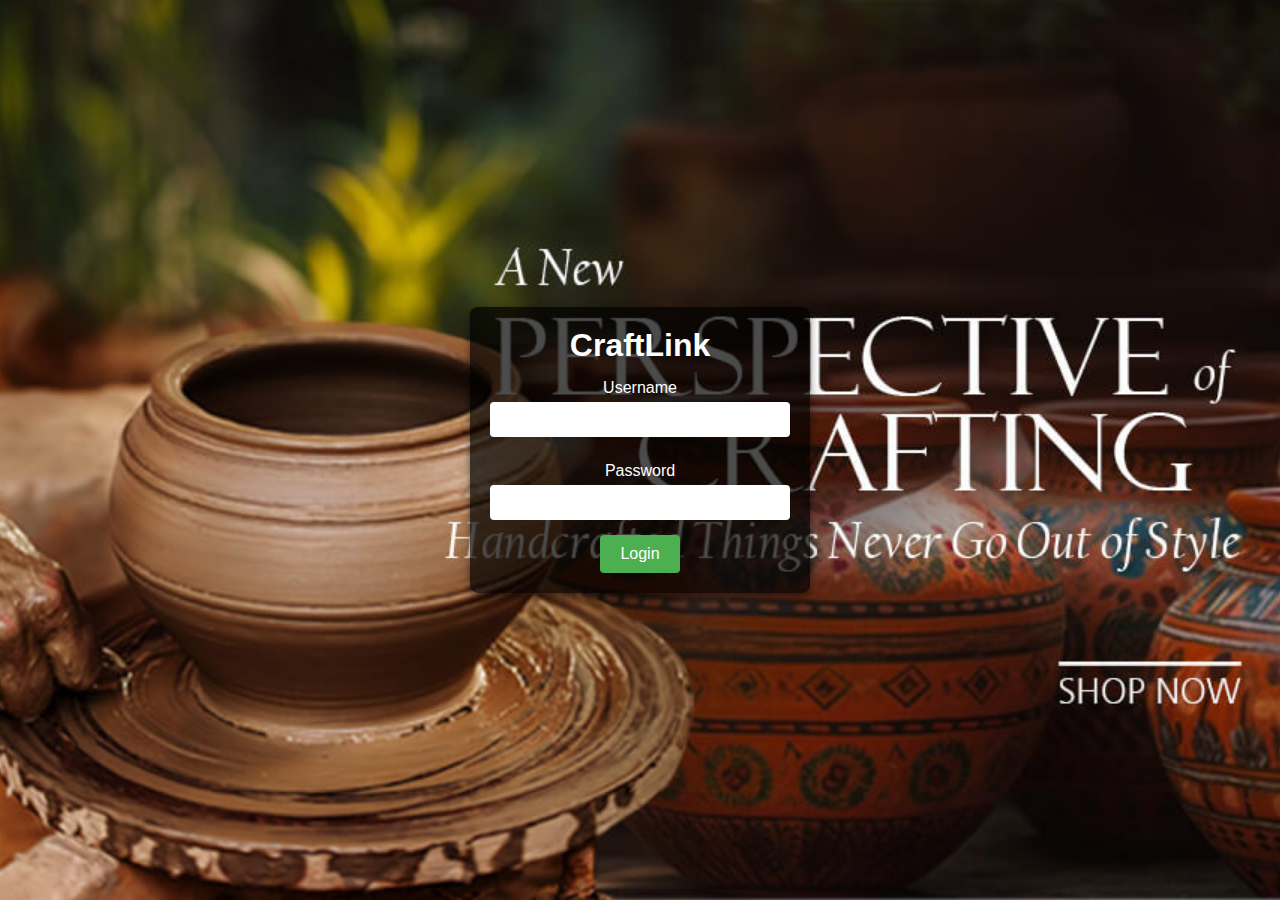
<file: index.html>
<!DOCTYPE html>
<html lang="en">
<head>
    <meta charset="UTF-8">
    <meta name="viewport" content="width=device-width, initial-scale=1.0">
    <title>CraftLink Login</title>
    <link rel="stylesheet" href="style.css">
</head>
<body>
    <div class="background-image"></div>
    <div class="login-container">
        
        <form id="loginForm">
            <h1>CraftLink</h1>
            <div class="input-group">
                <label for="username">Username</label>
                <input type="text" id="username" name="username" required>
            </div>
            <div class="input-group">
                <label for="password">Password</label>
                <input type="password" id="password" name="password" required>
            </div>
            <button type="submit" class="login-button">Login</button>
        </form>
        <div id="error-message" class="error-message"></div>
    </div>

    <script src="script.js"></script>

</body>
</html>
</file>
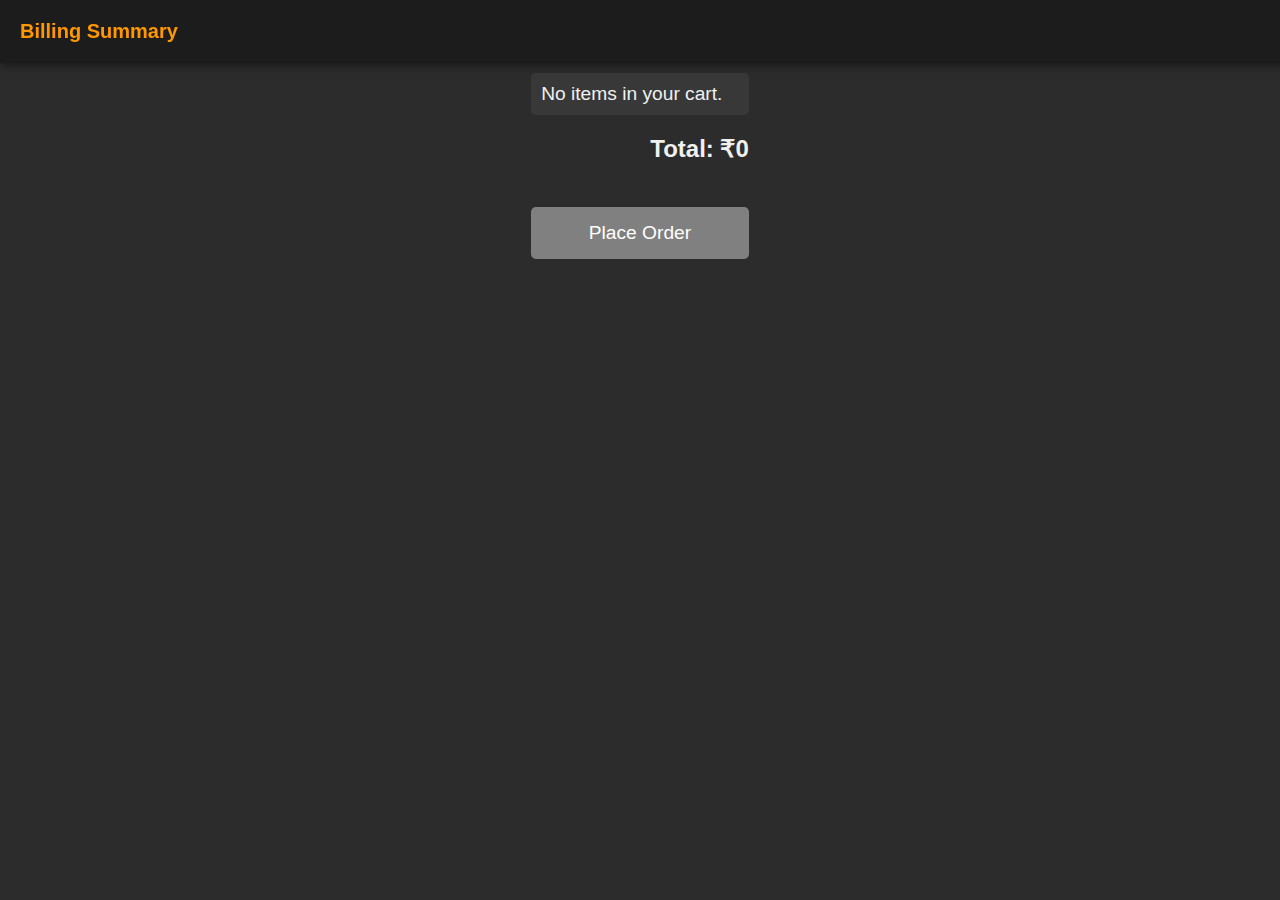
<file: billing.html>
<!DOCTYPE html>
<html lang="en">
<head>
    <meta charset="UTF-8">
    <meta name="viewport" content="width=device-width, initial-scale=1.0">
    <title>Billing Page</title>
    <link rel="stylesheet" href="style.css">
</head>
<body class="dark-mode">
    <header>
        <h1>Billing Summary</h1>
    </header>
    <main>
        <h2>Order Summary</h2>
        <ul id="billingItems" class="cart-items"></ul>
        <h3 id="totalAmount" class="total-amount">Total: ₹0</h3>
        <!-- Order Button -->
        <button id="orderButton" class="order-button">Place Order</button>
        <!-- Success Message (Initially hidden) -->
        <p id="successMessage" class="success-message" style="display:none;">Order placed successfully!</p>
    </main>

    <script>
        window.onload = function() {
    const cart = JSON.parse(localStorage.getItem('cart')) || [];
    
    const billingItems = document.getElementById('billingItems');
    const totalAmountDisplay = document.getElementById('totalAmount');
    const orderButton = document.getElementById('orderButton');
    const successMessage = document.getElementById('successMessage');

    let totalAmount = 0;

    // Display the cart items or a message if the cart is empty
    if (cart.length === 0) {
        const li = document.createElement('li');
        li.textContent = 'No items in your cart.';
        billingItems.appendChild(li);
        orderButton.disabled = true; // Disable the order button if no items
    } else {
        cart.forEach(item => {
            const li = document.createElement('li');
            li.textContent = `${item.product} - ₹${item.price.toFixed(2)}`;
            billingItems.appendChild(li);
            totalAmount += item.price;
        });

        totalAmountDisplay.textContent = `Total: ₹${totalAmount.toFixed(2)}`;
    }

    // Add an event listener for the "Place Order" button
    orderButton.addEventListener('click', function() {
        // Show success message when the order is placed
        successMessage.style.display = 'block';
        // Clear the cart from localStorage
        localStorage.removeItem('cart');
        // Disable the button after order is placed
        orderButton.disabled = true;
    });
};

    </script>
</body>
</html>
</file>
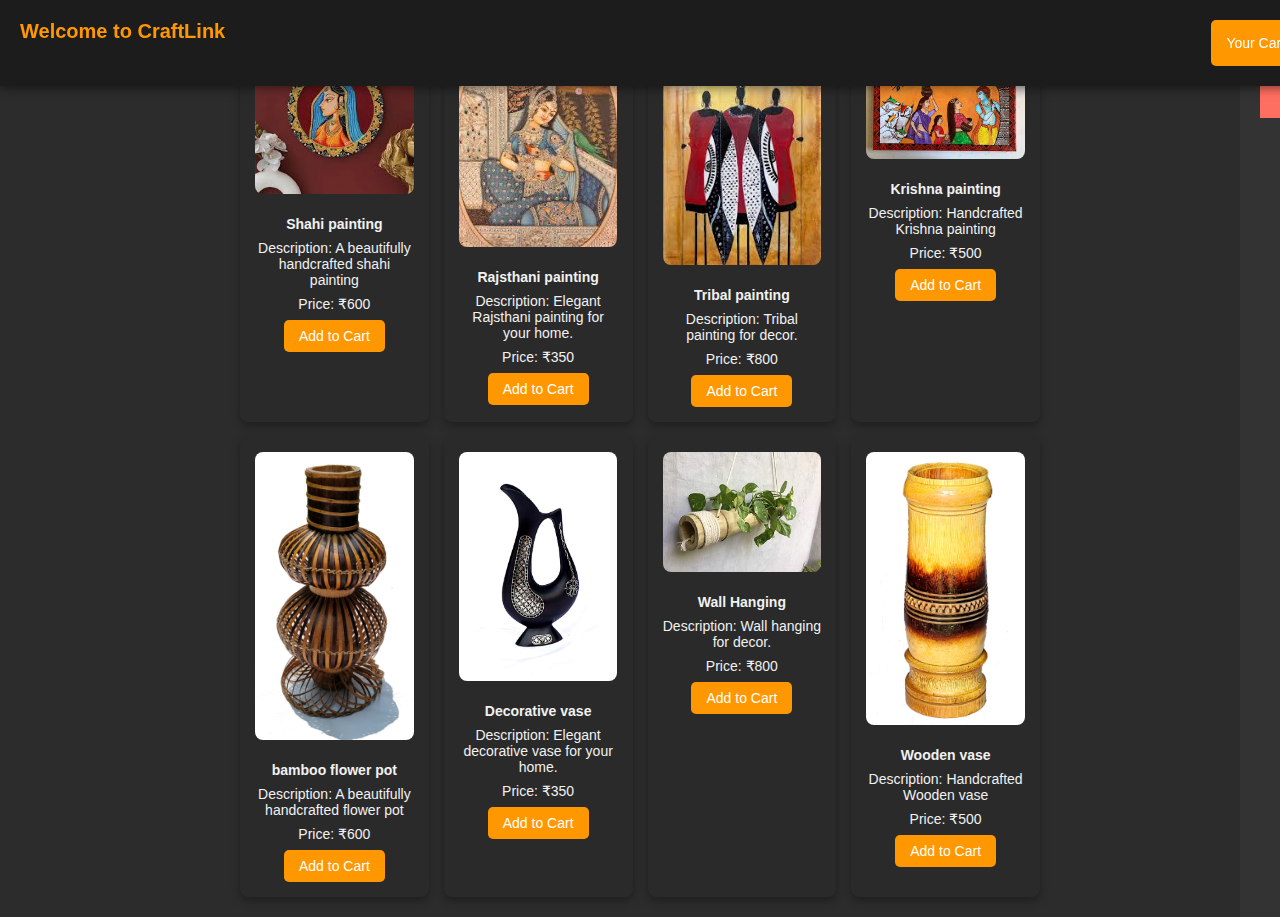
<file: home.html>
<!DOCTYPE html>
<html lang="en">
<head>
    <meta charset="UTF-8">
    <meta name="viewport" content="width=device-width, initial-scale=1.0">
    <title>Home - CraftLink</title>
    <link rel="stylesheet" href="style.css">
</head>
<body class="dark-mode">
    <header>
        <h1>Welcome to CraftLink</h1>
        <button class="cart-button" onclick="toggleCart()">Your Cart</button>
    </header>
    
    <div class="product-grid">
        <!-- Product 1 -->
        <div class="product-frame">
            <img src="paint1.jpg" alt="Shahi painting">
            <h2>Shahi painting</h2>
            <p>Description: A beautifully handcrafted shahi painting</p>
            <p>Price: ₹600</p>
            
            <!-- Corrected Add to Cart Button -->
            <button class="add-to-cart" data-product="Shahi painting" data-price="600" onclick="addToCart(this)">Add to Cart</button>
        </div>
        
        <!-- Product 2 -->
        <div class="product-frame">
            <img src="paint2.jpg" alt="Rajsthani painting">
            <h2>Rajsthani painting</h2>
            <p>Description: Elegant Rajsthani painting for your home.</p>
            <p>Price: ₹350</p>
            <button class="add-to-cart" data-product="Rajsthani painting" data-price="350" onclick="addToCart(this)">Add to Cart</button>

        </div>
        <!-- Product 3 -->
        <div class="product-frame" >
            <img src="paint3.jpg" alt="Tribal painting">
            <h2>Tribal painting</h2>
            <p>Description: Tribal painting for decor.</p>
            <p>Price: ₹800</p>
            <button class="add-to-cart" data-product="Tribal painting" data-price="800" onclick="addToCart(this)">Add to Cart</button>

        </div>
        <!-- Product 4 -->
        <div class="product-frame">
            <img src="paint4.jpg" alt="Krishna painting">
            <h2>Krishna painting</h2>
            <p>Description: Handcrafted Krishna painting</p>
            <p>Price: ₹500</p>
            <button class="add-to-cart" data-product="krishna painting" data-price="500" onclick="addToCart(this)">Add to Cart</button>

        </div>
         <!-- Product 1 -->
        <div class="product-frame">
            <img src="home_decor1.jpg" alt="bamboo flower pot">
            <h2>bamboo flower pot</h2>
            <p>Description: A beautifully handcrafted flower pot</p>
            <p>Price: ₹600</p>
            <button class="add-to-cart" data-product="bamboo flower pot" data-price="600" onclick="addToCart(this)">Add to Cart</button>

        </div>
        <!-- Product 2 -->
        <div class="product-frame" >
            <img src="home_decor2.jpg" alt="Decorative vase">
            <h2>Decorative vase</h2>
            <p>Description: Elegant decorative vase for your home.</p>
            <p>Price: ₹350</p>
            <button class="add-to-cart" data-product="Decorative vase" data-price="350" onclick="addToCart(this)">Add to Cart</button>

        </div>
        <!-- Product 3 -->
        <div class="product-frame" >
            <img src="home_decor3.jpg" alt="Wall Hanging">
            <h2>Wall Hanging</h2>
            <p>Description: Wall hanging for decor.</p>
            <p>Price: ₹800</p>
            <button class="add-to-cart" data-product="Wall hanging" data-price="800" onclick="addToCart(this)">Add to Cart</button>

        </div>
        <!-- Product 4 -->
        <div class="product-frame">
            <img src="home_decor4.jpg" alt="Wooden vase">
            <h2>Wooden vase</h2>
            <p>Description: Handcrafted Wooden vase</p>
            <p>Price: ₹500</p>
            <button class="add-to-cart" data-product="woooden vase" data-price="500" onclick="addToCart(this)">Add to Cart</button>

        </div>                
        <!-- Repeat for Products 3 to 8 -->
    </div>

    <!-- Cart Slider -->
    <div class="cart-sidebar" id="cartSidebar" >
        <h2>Your Cart</h2>
        <ul id="cartItems"></ul>
        <button onclick="goToBilling()">Buy Now</button>
    </div>
    
    <script>
        let cart = [];

function addToCart(button) {
    // Get product name and price from data attributes
    const product = button.getAttribute('data-product');
    const price = parseFloat(button.getAttribute('data-price'));
    
    // Push product to the cart
    cart.push({ product, price });
    
    // Update the cart display
    updateCartDisplay();
    
    // Show alert when the item is added
    alert(`${product} has been added to your cart.`);
}

function updateCartDisplay() {
    const cartItems = document.getElementById('cartItems');
    cartItems.innerHTML = ''; // Clear existing items
    
    cart.forEach(item => {
        const li = document.createElement('li');
        li.textContent = `${item.product} - ₹${item.price.toFixed(2)}`;
        cartItems.appendChild(li);
    });

    // Enable or disable "Buy Now" button based on cart content
    const buyButton = document.querySelector('.cart-sidebar button');
    buyButton.disabled = cart.length === 0;
}


function toggleCart() {
    const cartSidebar = document.getElementById('cartSidebar');
    cartSidebar.classList.toggle('active');
}

function goToBilling() {
    localStorage.setItem('cart', JSON.stringify(cart)); // Save cart to localStorage for billing page
    window.location.href = 'billing.html'; // Redirect to billing page
}

    </script>
</body>
</html>
</file>
<file: style.css>
body, h1, h2, p {
    margin: 0;
    padding: 0;
}

/* General body styles */
body {
    font-family: Arial, sans-serif;
    color: #fff;
    background-color: #333;
}

/* Login Page Styles */
.login-container {
    display: flex;
    flex-direction: column;
    align-items: center;
    justify-content: center;
    height: 100vh;
    background: url('image.jpg') no-repeat center center/cover;
}

.login-container img {
    display: none; /* Hide the background image when using background property */
}

form {
    background: rgba(0, 0, 0, 0.7);
    padding: 20px;
    border-radius: 8px;
    box-shadow: 0 4px 8px rgba(0, 0, 0, 0.5);
    width: 300px;
    text-align: center;
}

form h1 {
    margin-bottom: 15px;
}

form label {
    display: block;
    margin: 10px 0 5px;
}

form input {
    width: calc(100% - 20px);
    padding: 10px;
    margin-bottom: 15px;
    border: none;
    border-radius: 4px;
}

form button {
    padding: 10px 20px;
    border: none;
    border-radius: 4px;
    background-color: #4CAF50;
    color: white;
    cursor: pointer;
    font-size: 16px;
}

form button:hover {
    background-color: #45a049;
}

/* General Styling */
body.dark-mode {
    background-color: #1c1c1c;
    color: #f1f1f1;
    font-family: 'Roboto', sans-serif;
    margin: 0;
    padding: 0;
    display: flex;
    flex-direction: column;
    align-items: center;
    overflow-x: hidden; /* Prevent horizontal scrolling */
}

/* Header - Make it fixed */
header {
    display: flex;
    justify-content: space-between;
    width: 80%;
    padding: 15px 10px;
    background-color: #333;
    box-shadow: 0 2px 10px rgba(0, 0, 0, 0.5);
    position: fixed; /* Fix the header */
    top: 0;
    left: 0;
    right: 0;
    z-index: 1000; /* Ensure it stays on top */
}

header h1 {
    color: #ff9800;
    font-size: 20px;
}

.cart-button {
    background-color: #ff9800;
    border: none;
    color: #ffffff;
    padding: 10px;
    font-size: 14px;
    border-radius: 5px;
    cursor: pointer;
    transition: background-color 0.3s ease;
}

.cart-button:hover {
    background-color: #e57c00;
}

/* Product Grid */
/* General Styling */
body.dark-mode {
    background-color: #1c1c1c;
    color: #f1f1f1;
    font-family: 'Roboto', sans-serif;
    margin: 0;
    padding: 0;
    display: flex;
    flex-direction: column;
    align-items: center;
    overflow-x: hidden; /* Prevent horizontal scrolling */
}

/* Header */
header {
    display: flex;
    justify-content: space-between;
    width: 100%;
    padding: 15px 10px;
    background-color: #333;
    box-shadow: 0 2px 10px rgba(0, 0, 0, 0.5);
}

header h1 {
    color: #ff9800;
    font-size: 20px; /* Reduce size */
}

.cart-button {
    background-color: #ff9800;
    border: none;
    color: #ffffff;
    padding: 15px;
    font-size: 14px;
    border-radius: 5px;
    cursor: pointer;
    transition: background-color 0.3s ease;
}

.cart-button:hover {
    background-color: #e57c00;
}

/* Product Grid */
.product-grid {
    display: grid;
    grid-template-columns: repeat(2, 1fr); /* 2 columns for smaller screens */
    grid-gap: 15px;
    padding: 20px;
    max-width: 800px; /* Set max width for responsiveness */
    margin: 0 auto;
}

@media(min-width: 768px) {
    .product-grid {
        grid-template-columns: repeat(4, 1fr); /* 4 columns for larger screens */
    }
}

.product-frame {
    background-color: #2a2a2a;
    padding: 15px;
    border-radius: 8px;
    text-align: center;
    box-shadow: 0 4px 8px rgba(0, 0, 0, 0.3);
    transition: transform 0.2s ease, box-shadow 0.2s ease;
}

.product-frame:hover {
    transform: translateY(-5px);
    box-shadow: 0 6px 12px rgba(0, 0, 0, 0.5);
}

.product-frame img {
    max-width: 100%;
    height: auto;
    border-radius: 8px;
    margin-bottom: 10px;
}

.product-frame h2, .product-frame p {
    margin: 8px 0;
    color: #f1f1f1;
    font-size: 14px;
}

.product-frame button {
    background-color: #ff9800;
    border: none;
    color: #ffffff;
    padding: 8px 15px;
    font-size: 14px;
    border-radius: 5px;
    cursor: pointer;
}

.product-frame button:hover {
    background-color: #e57c00;
}

/* Cart Sidebar */
.cart-sidebar {
    width: 300px;
    background-color: #333;
    color: white;
    position: fixed;
    right: -300px;
    top: 0;
    height: 100%;
    overflow-y: auto;
    transition: right 0.3s;
    padding: 20px;
}

.cart-sidebar.active {
    right: 0; /* Slides in when active */
}

.cart-sidebar ul {
    list-style-type: none;
    padding: 0;
}

.cart-sidebar li {
    padding: 10px;
    border-bottom: 1px solid #555;
}

.cart-sidebar button {
    background-color: #ff6f61;
    color: white;
    padding: 10px;
    border: none;
    cursor: pointer;
    width: 100%;
    margin-top: 10px;
}


/* Responsive Design */
@media (max-width: 768px) {
    .product-frame h2, .product-frame p, .cart-sidebar h2 {
        font-size: 12px;
    }
    
    .product-frame button, .cart-sidebar button {
        padding: 7px 12px;
        font-size: 12px;
    }

    header h1 {
        font-size: 18px;
    }

    .cart-sidebar {
        width: 280px;
        right: -280px;
    }

    .cart-sidebar.active {
        right: 0;
    }
}
/* General styles */
body.dark-mode {
    background-color: #2c2c2c;
    color: #f0f0f0;
    font-family: Arial, sans-serif;
    margin: 0;
    padding: 0;
}

/* Header styles */
header {
    background-color: #1c1c1c;
    padding: 20px;
    text-align: center;
    color: #ffffff;
}

h1 {
    margin: 0;
    font-size: 2em;
}

/* Main content styles */
main {
    padding: 20px;
    max-width: 600px;
    margin: 0 auto;
}

h2 {
    font-size: 1.8em;
    margin-bottom: 20px;
}

/* Cart items styles */
ul.cart-items {
    list-style-type: none;
    padding: 0;
    margin: 0;
}

ul.cart-items li {
    background-color: #383838;
    padding: 10px;
    margin-bottom: 10px;
    border-radius: 5px;
    display: flex;
    justify-content: space-between;
    font-size: 1.2em;
}

/* Total amount styles */
.total-amount {
    font-size: 1.5em;
    text-align: right;
    margin-top: 20px;
}

/* Order button styles */
.order-button {
    width: 100%;
    padding: 15px;
    background-color: #28a745;
    border: none;
    color: white;
    font-size: 1.2em;
    border-radius: 5px;
    cursor: pointer;
    margin-top: 20px;
}

.order-button:disabled {
    background-color: grey;
    cursor: not-allowed;
}

/* Success message styles */
.success-message {
    margin-top: 20px;
    color: #28a745;
    font-size: 1.3em;
    text-align: center;
}

/* Responsive Design */
@media (max-width: 768px) {
    main {
        padding: 10px;
    }

    h1, h2 {
        font-size: 1.5em;
    }

    .total-amount {
        font-size: 1.3em;
    }
}
</file>
